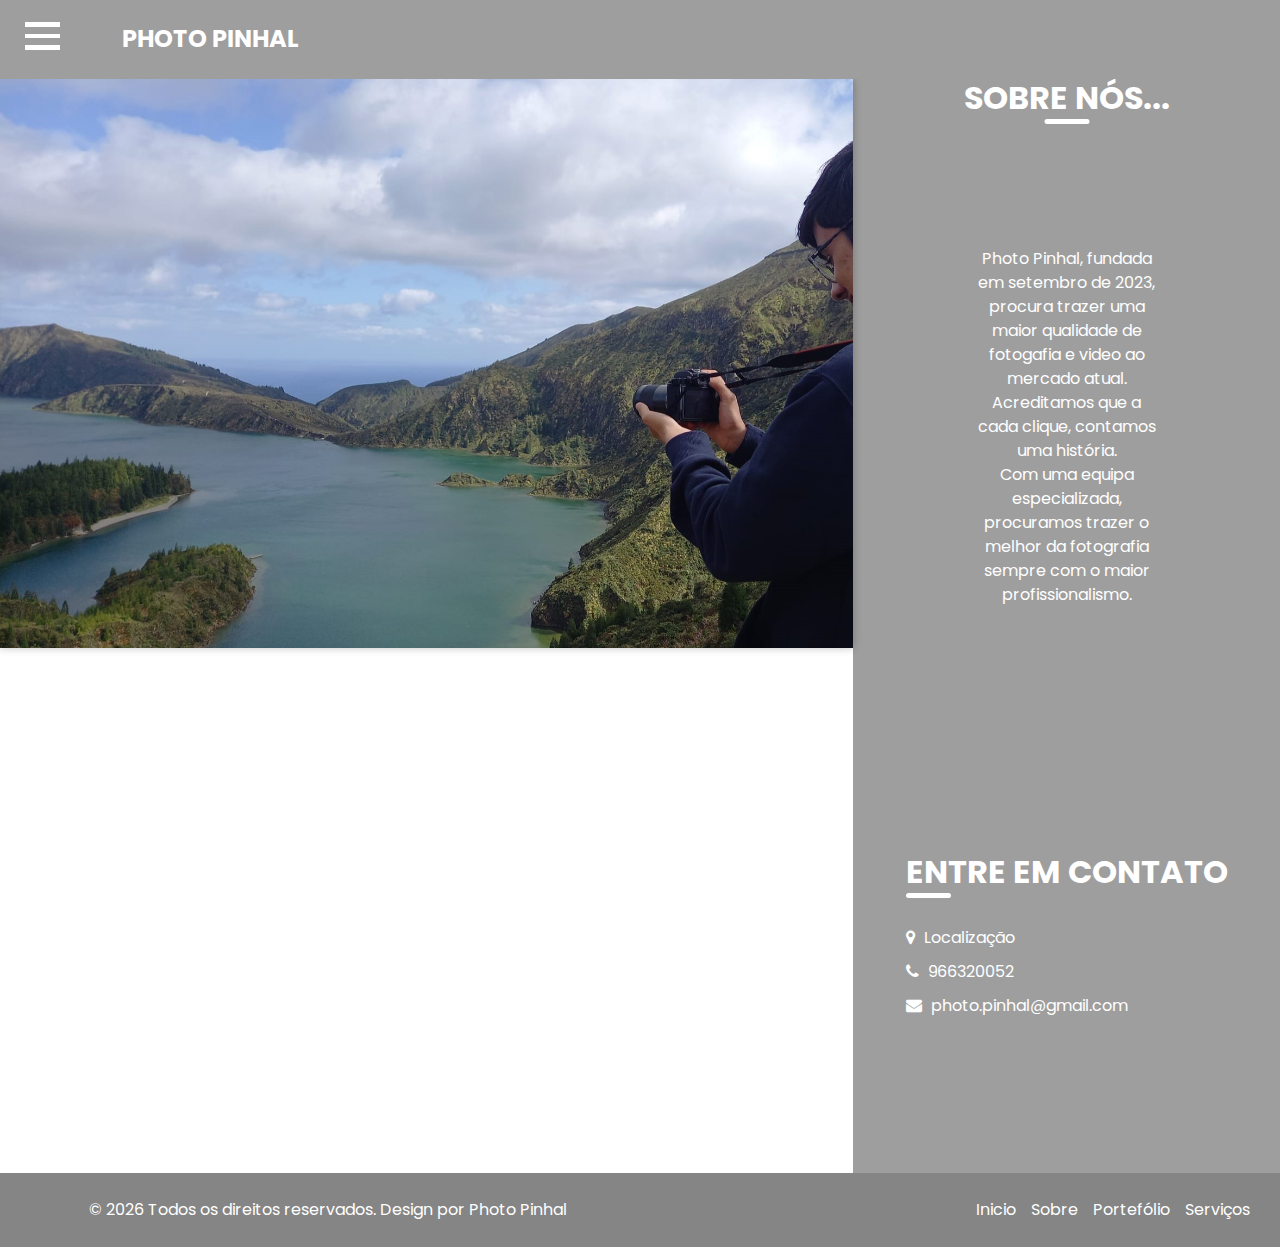
<file: about.html>
<!DOCTYPE html>
<html>

<head>
  <!-- Basic -->
  <meta charset="utf-8" />
  <meta http-equiv="X-UA-Compatible" content="IE=edge" />
  <!-- Mobile Metas -->
  <meta name="viewport" content="width=device-width, initial-scale=1, shrink-to-fit=no" />
  <!-- Site Metas -->
  <meta name="keywords" content="" />
  <meta name="description" content="" />
  <meta name="author" content="" />

  <title>Photo Pinhal</title>
  <link rel="shortcut icon" type="imagex/png" href="images/logoi.ico">

  <!-- slider stylesheet -->
  <link rel="stylesheet" type="text/css" href="https://cdnjs.cloudflare.com/ajax/libs/OwlCarousel2/2.3.4/assets/owl.carousel.min.css" />

  <!-- bootstrap core css -->
  <link rel="stylesheet" type="text/css" href="css/bootstrap.css" />
  <!-- fonts awesome style -->
  <link href="css/font-awesome.min.css" rel="stylesheet" />
  <!-- fonts style -->
  <link href="https://fonts.googleapis.com/css?family=Poppins:400,600,700&display=swap" rel="stylesheet" />
  <!-- Custom styles for this template -->
  <link href="css/style.css" rel="stylesheet" />
  <!-- responsive style -->
  <link href="css/responsive.css" rel="stylesheet" />
</head>

<body class="sub_page">
  <div class="hero_area">
    <!-- header section strats -->
    <header class="header_section">
      <nav class="navbar navbar-expand-lg custom_nav-container">
        <div class="custom_menu-btn">
          <button onclick="openNav()">
            <span class="s-1"> </span>
            <span class="s-2"> </span>
            <span class="s-3"> </span>
          </button>
        </div>
        <div id="myNav" class="overlay">
          <div class="menu_btn-style ">
            <button onclick="closeNav()">
              <span class="s-1"> </span>
              <span class="s-2"> </span>
              <span class="s-3"> </span>
            </button>
          </div>
          <div class="overlay-content">
            <img src="images/logophotopinhal.png" alt="" />
            <a class="" href="index.html">
              Inicio
            </a>
            <a class="active" href="about.html">
              Sobre
            </a>
            <a class="" href="portfolio.html">
              Portefólio
            </a>
            <a class="" href="team.html">
              Serviços
            </a>
          </div>
        </div>
        <a class="navbar-brand" href="index.html">
          <span>
            Photo Pinhal
          </span>
        </a>
      </nav>
    </header>
    <!-- end header section -->
  </div>

  <!-- about section -->

  <section class="about_section ">
    <div class="container-fluid">
      <div class="row">
        <div class="img-box col-lg-8 col-md-7">
          <img src="images/sobre.jpg" alt="" />
        </div>
        <div class="detail-box detail_box_common col-lg-4 col-md-5 text_center">
          <div class="heading_container heading_center">
            <h2>
              Sobre nós...
            </h2>
          </div>
          <p>
            Photo Pinhal, fundada em setembro de 2023, procura trazer uma maior qualidade de fotogafia e video ao mercado atual. <br> Acreditamos que a cada clique, contamos uma história. <br> Com uma equipa especializada, procuramos trazer o melhor da fotografia sempre com o maior profissionalismo.
          </p>
          <!-- <a href="">
            Ler mais
          </a> -->
        </div>
      </div>
    </div>
  </section>

  <!-- end about section -->

  <!-- contact section -->

  <section class="contact_section ">
    <div class="container-fluid">
      <div class="row">
        <div class="col-md-8 map_container">
          <div class="map">
            <div><iframe src="https://www.google.com/maps/embed?pb=!1m18!1m12!1m3!1d3058.458521269187!2d-8.783778788710837!3d39.953500071399006!2m3!1f0!2f0!3f0!3m2!1i1024!2i768!4f13.1!3m3!1m2!1s0xd226a5d2d2f70bd%3A0x7f17924f1e2f1f2f!2sCM1030%2020%2C%20Guia!5e0!3m2!1spt-PT!2spt!4v1752770997196!5m2!1spt-PT!2spt" width="600" height="450" style="border:0; width: 100%;" allowfullscreen="" loading="lazy" referrerpolicy="no-referrer-when-downgrade"></iframe></div>
          </div>
        </div>
        <div class="col-md-4 detail-box detail_box_common">
          <div>
            <div class="heading_container">
              <h2>
                Entre em contato
              </h2>
            </div>
            <div class="info_contact">
              <div class="contact_link_box">
                <a href="">
                  <i class="fa fa-map-marker" aria-hidden="true"></i>
                  <span>
                    Localização
                  </span>
                </a>
                <a href="">
                  <i class="fa fa-phone" aria-hidden="true"></i>
                  <span>
                    966320052
                  </span>
                </a>
                <a href="">
                  <i class="fa fa-envelope" aria-hidden="true"></i>
                  <span>
                    photo.pinhal@gmail.com
                  </span>
                </a>
              </div>
              <div class="info_social">
                <!-- <a href="">
                  <i class="fa fa-instagram" aria-hidden="true"></i>
                </a>
                <a href="">
                  <i class="fa fa-facebook" aria-hidden="true"></i>
                </a>
                <a href="">
                  <i class="fa fa-twitter" aria-hidden="true"></i>
                </a> -->
                <!-- <a href="">
                  <i class="fa fa-linkedin" aria-hidden="true"></i>
                </a> -->
              </div>
            </div>
          </div>
        </div>
      </div>
    </div>
  </section>

  <!-- end contact section -->

  <!-- footer section -->
  <footer class="footer_section">
    <div class="container-fluid">
      <div class="row">
        <div class="col-xl-6">
          <p>
            &copy; <span id="displayYear"></span> Todos os direitos reservados. Design
            por
            <a href="index.html">Photo Pinhal</a>
          </p>
        </div>
        <div class="col-xl-6">
          <div class="link_box">
            <a class="" href="index.html">
              Inicio
            </a>
            <a class="" href="about.html">
              Sobre
            </a>
            <a class="" href="portfolio.html">
              Portefólio
            </a>
            <a class="" href="team.html">
              Serviços
            </a>
          </div>
        </div>
      </div>
    </div>
  </footer>
  <!-- footer section -->

  <script src="js/jquery-3.4.1.min.js"></script>
  <script src="js/bootstrap.js"></script>
  <script src="https://cdnjs.cloudflare.com/ajax/libs/OwlCarousel2/2.3.4/owl.carousel.min.js">
  </script>
  <script src="js/custom.js"></script>

</body>

</html>
</file>
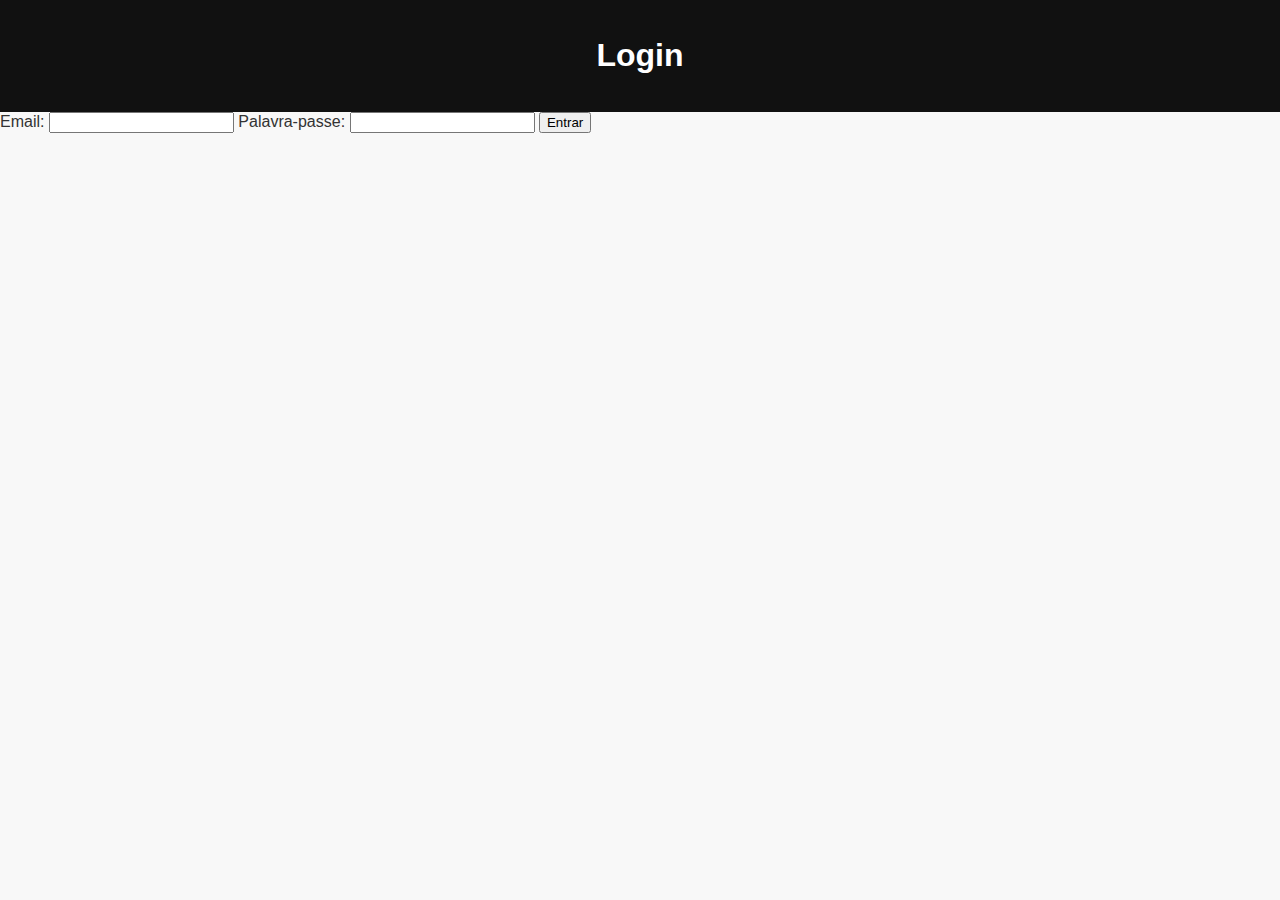
<file: dashboard.html>
<!DOCTYPE html>
<html lang="pt">
<head>
  <meta charset="UTF-8">
  <title>Dashboard</title>
  <link rel="stylesheet" href="style.css">
</head>
<body>
  <header>
    <h1>Painel do Utilizador</h1>
  </header>

  <section id="dashboard">
    <p>Bem-vindo, <span id="userEmail"></span>!</p>
    <div id="features"></div>
    <button onclick="logout()">Sair</button>
  </section>

  <script>
    const user = JSON.parse(localStorage.getItem("user"));
    const emailDisplay = document.getElementById("userEmail");
    const features = document.getElementById("features");

    if (!user) {
      window.location.href = "login.html";
    } else {
      emailDisplay.textContent = user.email;

      if (user.role === "fotografo") {
        features.innerHTML = `
          <h2>Funções de Fotógrafo</h2>
          <ul>
            <li>Upload de novas fotos</li>
            <li>Gerir álbuns</li>
            <li>Ver pedidos de clientes</li>
          </ul>`;
      } else {
        features.innerHTML = `
          <h2>Funções de Cliente</h2>
          <ul>
            <li>Ver álbuns privados</li>
            <li>Agendar sessão</li>
          </ul>`;
      }
    }

    function logout() {
      localStorage.removeItem("user");
      window.location.href = "login.html";
    }
  </script>
</body>
</html>
</file>
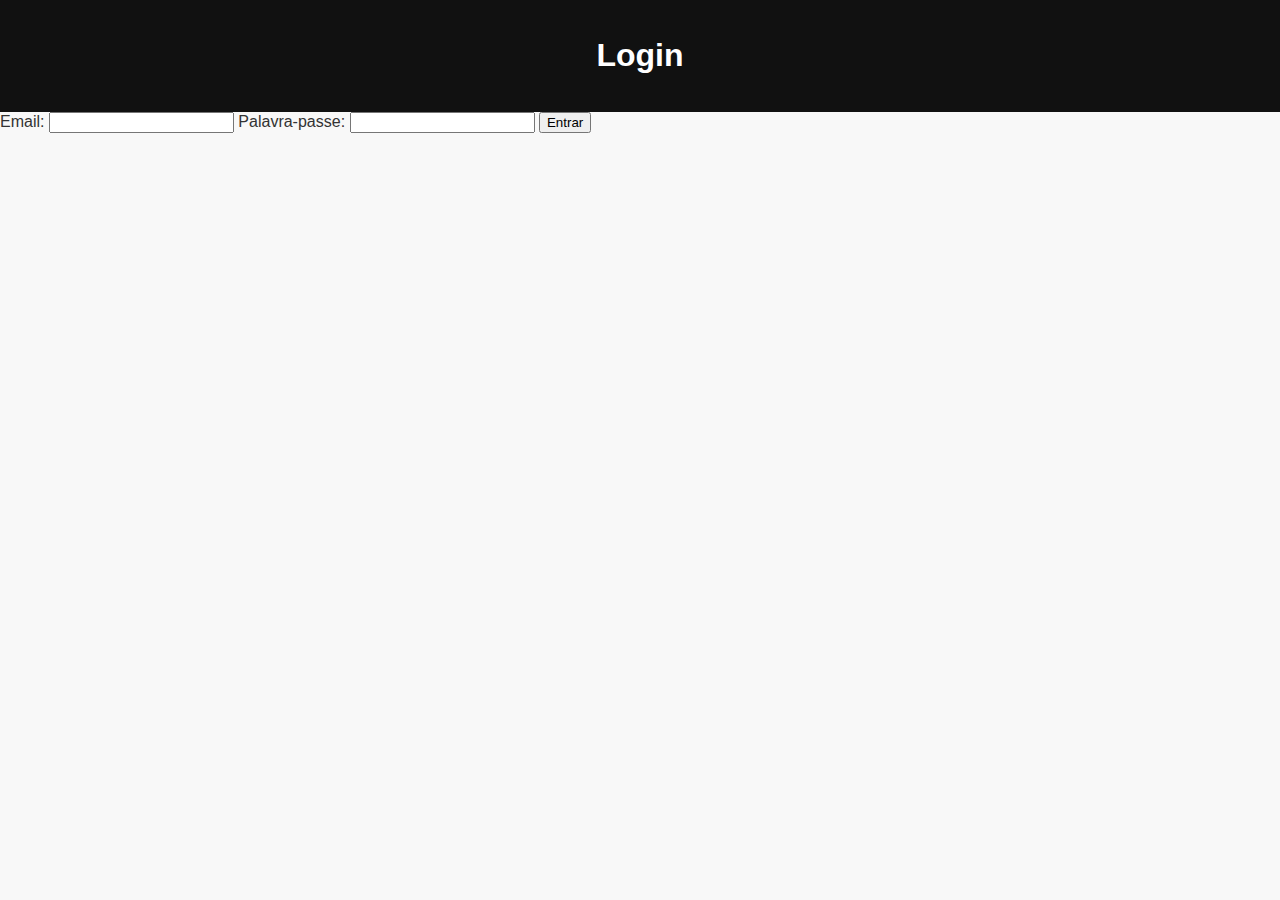
<file: login.html>
<!DOCTYPE html>
<html lang="pt">
<head>
  <meta charset="UTF-8">
  <title>Login - Photo Pinhal</title>
  <link rel="stylesheet" href="style.css">
</head>
<body>
  <header>
    <h1>Login</h1>
  </header>

  <section class="login-form">
    <form id="loginForm">
      <label>Email:</label>
      <input type="email" id="email" required>

      <label>Palavra-passe:</label>
      <input type="password" id="password" required>

      <button type="submit">Entrar</button>
    </form>
    <p id="loginMessage"></p>
  </section>

  <script src="data.js"></script>
  <script src="script.js"></script>
</body>
</html>
</file>
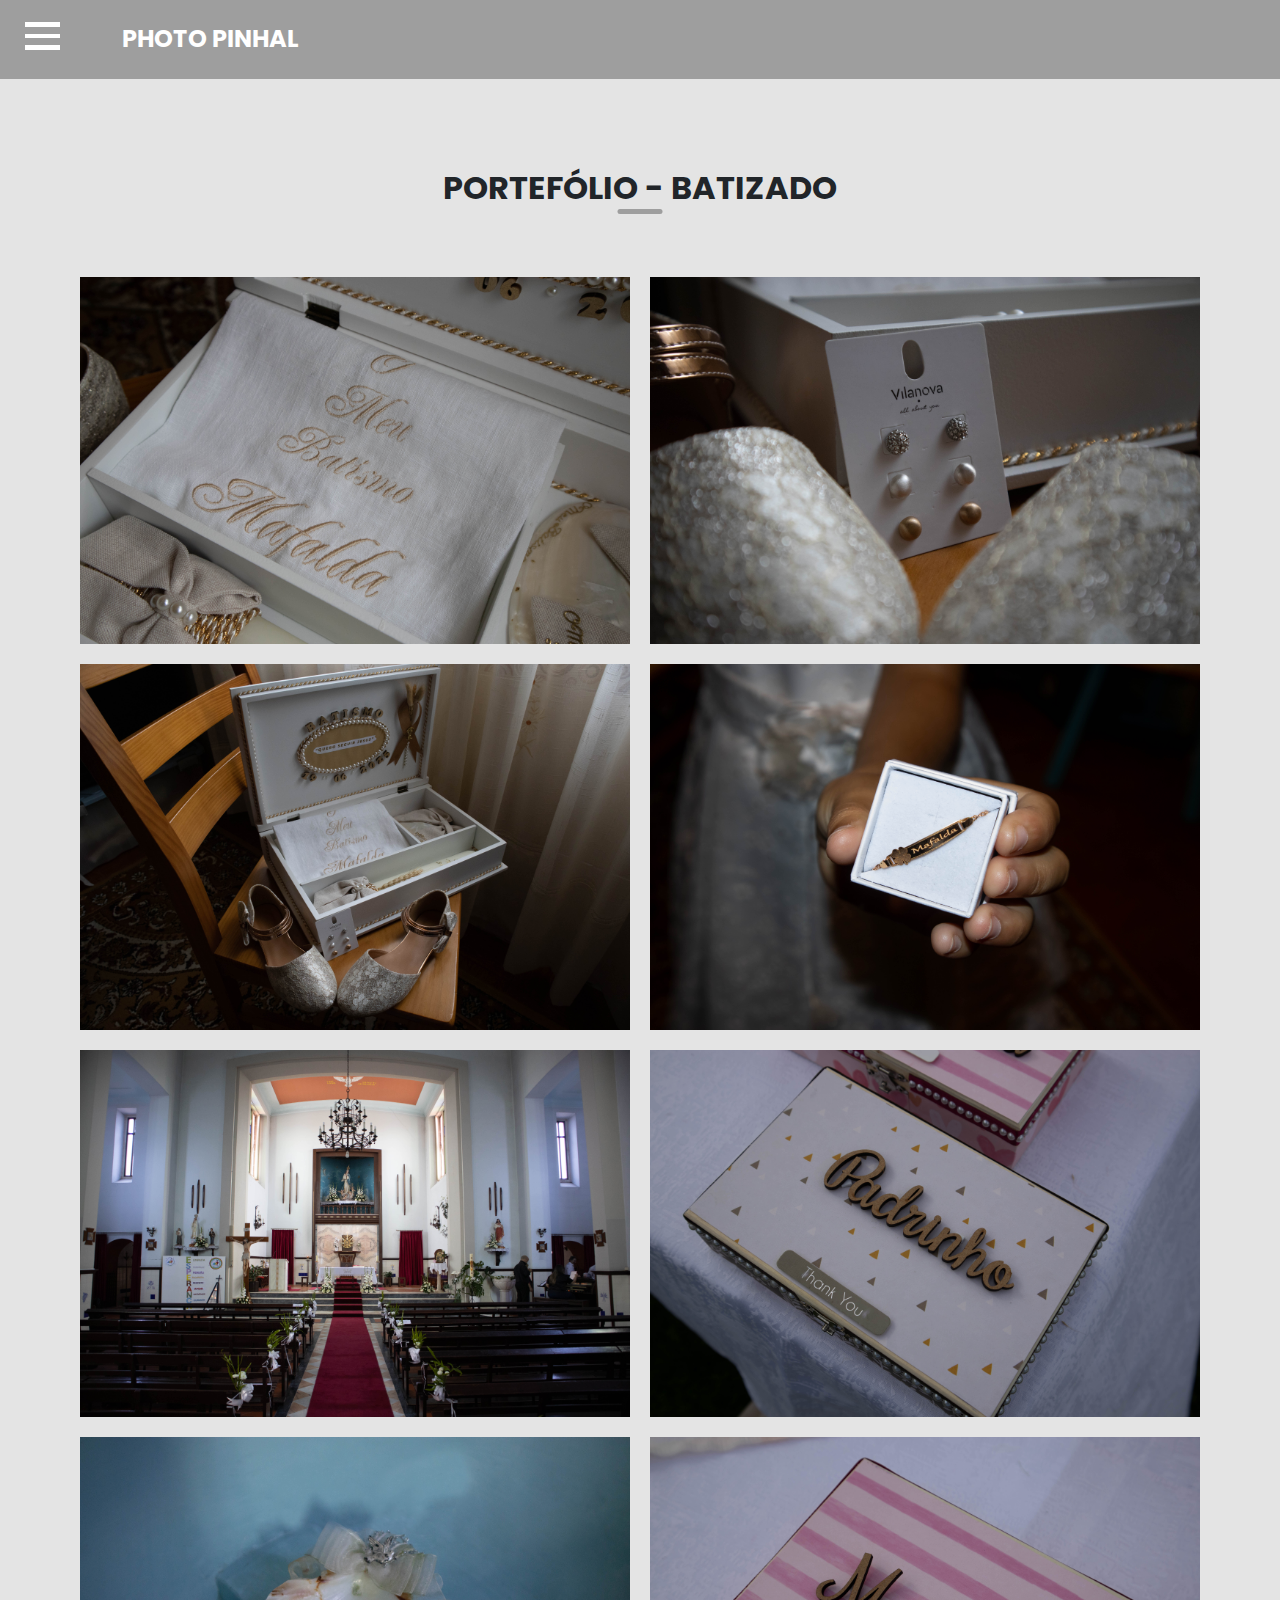
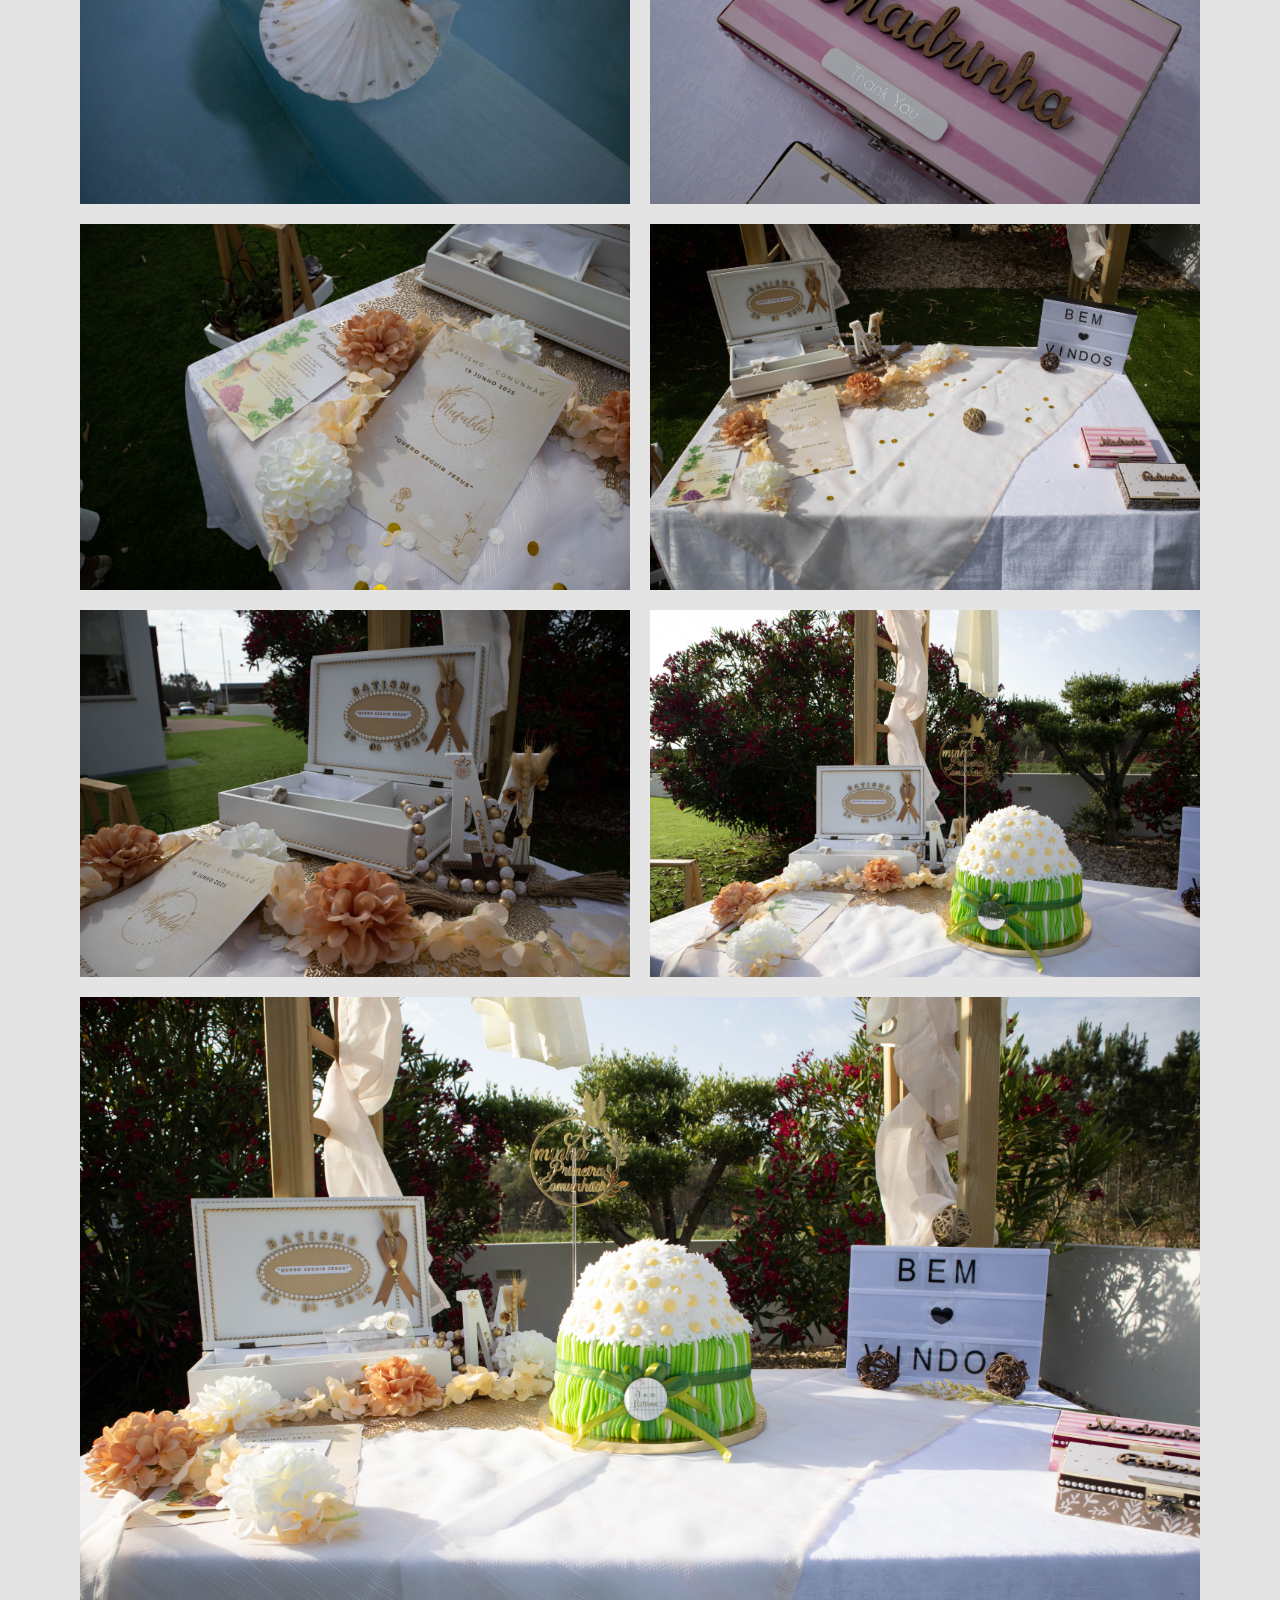
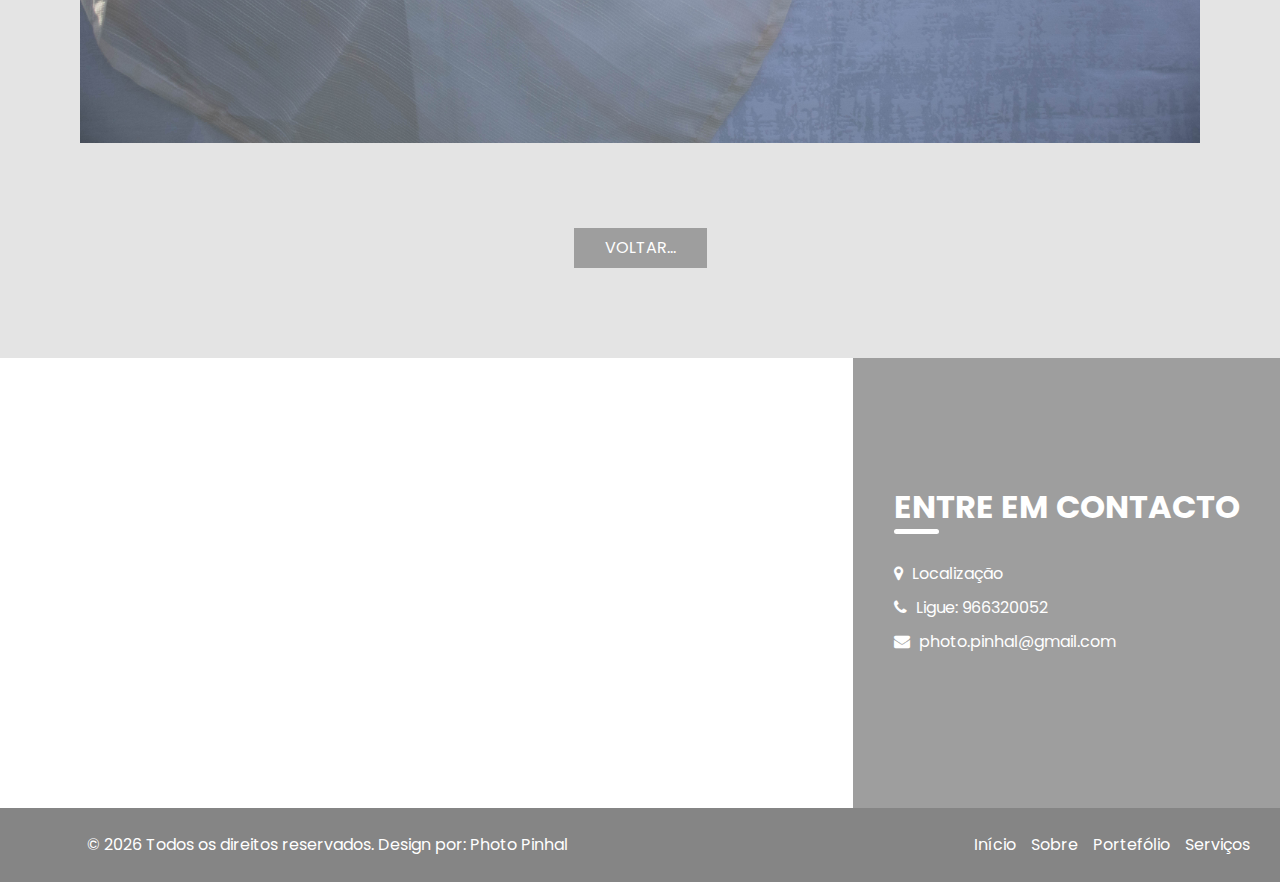
<file: p3.html>
<!DOCTYPE html>
<html>

<head>
  <!-- Basic -->
  <meta charset="utf-8" />
  <meta http-equiv="X-UA-Compatible" content="IE=edge" />
  <!-- Mobile Metas -->
  <meta name="viewport" content="width=device-width, initial-scale=1, shrink-to-fit=no" />
  <!-- Site Metas -->
  <meta name="keywords" content="" />
  <meta name="description" content="" />
  <meta name="author" content="" />

  <title>Photo Pinhal</title>
  <link rel="shortcut icon" type="imagex/png" href="images/logoi.ico">

  <!-- slider stylesheet -->
  <link rel="stylesheet" type="text/css" href="https://cdnjs.cloudflare.com/ajax/libs/OwlCarousel2/2.3.4/assets/owl.carousel.min.css" />

  <!-- bootstrap core css -->
  <link rel="stylesheet" type="text/css" href="css/bootstrap.css" />
  <!-- fonts awesome style -->
  <link href="css/font-awesome.min.css" rel="stylesheet" />
  <!-- fonts style -->
  <link href="https://fonts.googleapis.com/css?family=Poppins:400,600,700&display=swap" rel="stylesheet" />
  <!-- Custom styles for this template -->
  <link href="css/style.css" rel="stylesheet" />
  <!-- responsive style -->
  <link href="css/responsive.css" rel="stylesheet" />
</head>

<body class="sub_page">
  <div class="hero_area">
    <!-- header section strats -->
    <header class="header_section">
      <nav class="navbar navbar-expand-lg custom_nav-container">
        <div class="custom_menu-btn">
          <button onclick="openNav()">
            <span class="s-1"> </span>
            <span class="s-2"> </span>
            <span class="s-3"> </span>
          </button>
        </div>
        <div id="myNav" class="overlay">
          <div class="menu_btn-style ">
            <button onclick="closeNav()">
              <span class="s-1"> </span>
              <span class="s-2"> </span>
              <span class="s-3"> </span>
            </button>
          </div>
          <div class="overlay-content">
            <img src="images/logophotopinhal.png" alt="" />
            <a class="" href="p1.html">
              Parte 1
            </a>
            <a class="active" href="p2.html">
              Parte 2
            </a>
            <a class="" href="portfolio.html">
              Portefólio
            </a>
            <a class="" href="index.html">
              Início
            </a>
          </div>
        </div>
        <a class="navbar-brand" href="index.html">
          <span>
            Photo Pinhal
          </span>
        </a>
      </nav>
    </header>
    <!-- end header section -->
  </div>


  <!-- portfolio section -->

  <section class="portfolio_section layout_padding">
    <div class="container">
      <div class="heading_container heading_center">
        <h2>
          Portefólio - Batizado 
        </h2>
      </div>
<!-- gfghjhgjhg -->
            <!-- NOVO NOVO NOVO -->
      <div class="portfolio_container ">
        <div class="box-1">
          <div class="img-box b-1">
            <img src="images/b1.jpg" alt="">
            <div class="btn-box">
              
            </div>
          </div>
          <div class="img-box b-2">
            <img src="images/b2.jpg" alt="">
            <div class="btn-box">
              
            </div>
          </div>
        </div>
        <!-- <div class="box-2">
          <div class="box-2-top">
            <div class="img-box b-3">
              <img src="images/tt8.JPG" alt="">
              <div class="btn-box">
                <a href="" class="btn-1">
                  <i class="fa fa-share-alt" aria-hidden="true"></i>
                </a>
              </div>
            </div>
          </div>
        </div> -->
        <div class="box-3">
          <div class="img-box b-1">
            <img src="images/b3.jpg" alt="">
            <div class="btn-box">
              
            </div>
          </div>
          <div class="img-box b-2">
            <img src="images/b4.jpg" alt="">
            <div class="btn-box">
              
            </div>
          </div>
        </div>
      </div>
      <!-- NOVO NOVO NOVO -->

            <!-- NOVO NOVO NOVO -->
      <div class="portfolio_container ">
        <div class="box-1">
          <div class="img-box b-1">
            <img src="images/b5.jpg" alt="">
            <div class="btn-box">
              
            </div>
          </div>
          <div class="img-box b-2">
            <img src="images/b6.jpg" alt="">
            <div class="btn-box">
              
            </div>
          </div>
        </div>
        <!-- <div class="box-2">
          <div class="box-2-top">
            <div class="img-box b-3">
              <img src="images/tt8.JPG" alt="">
              <div class="btn-box">
                <a href="" class="btn-1">
                  <i class="fa fa-share-alt" aria-hidden="true"></i>
                </a>
              </div>
            </div>
          </div>
        </div> -->
        <div class="box-3">
          <div class="img-box b-1">
            <img src="images/b7.jpg" alt="">
            <div class="btn-box">
              
            </div>
          </div>
          <div class="img-box b-2">
            <img src="images/b8.jpg" alt="">
            <div class="btn-box">
              
            </div>
          </div>
        </div>
      </div>
      <!-- NOVO NOVO NOVO -->

            <!-- NOVO NOVO NOVO -->
      <div class="portfolio_container ">
        <div class="box-1">
          <div class="img-box b-1">
            <img src="images/b9.jpg" alt="">
            <div class="btn-box">
              
            </div>
          </div>
          <div class="img-box b-2">
            <img src="images/b10.jpg" alt="">
            <div class="btn-box">
              
            </div>
          </div>
        </div>
        <!-- <div class="box-2">
          <div class="box-2-top">
            <div class="img-box b-3">
              <img src="images/tt8.JPG" alt="">
              <div class="btn-box">
                <a href="" class="btn-1">
                  <i class="fa fa-share-alt" aria-hidden="true"></i>
                </a>
              </div>
            </div>
          </div>
        </div> -->
        <div class="box-3">
          <div class="img-box b-1">
            <img src="images/b11.jpg" alt="">
            <div class="btn-box">
              
            </div>
          </div>
          <div class="img-box b-2">
            <img src="images/b12.jpg" alt="">
            <div class="btn-box">
              
            </div>
          </div>
        </div>
      </div>
      <!-- NOVO NOVO NOVO -->

      <!-- NOVO NOVO NOVO -->
      <div class="portfolio_container ">
        <div class="box-1">
          <div class="img-box b-1">
            <img src="images/b13.jpg" alt="">
            <div class="btn-box">
              
            </div>
          </div>
        <div>
        <a href="portfolio.html" class="read_btn">
          Voltar...
        </a>
      </div>
    </div>
  </section>
  <!-- end portfolio section -->

  <!-- contact section -->

  <section class="contact_section ">
    <div class="container-fluid">
      <div class="row">
        <div class="col-md-8 map_container">
          <div class="map">
            <div><iframe src="https://www.google.com/maps/embed?pb=!1m18!1m12!1m3!1d3058.458521269187!2d-8.783778788710837!3d39.953500071399006!2m3!1f0!2f0!3f0!3m2!1i1024!2i768!4f13.1!3m3!1m2!1s0xd226a5d2d2f70bd%3A0x7f17924f1e2f1f2f!2sCM1030%2020%2C%20Guia!5e0!3m2!1spt-PT!2spt!4v1752770997196!5m2!1spt-PT!2spt" width="600" height="450" style="border:0; width: 100%;" allowfullscreen="" loading="lazy" referrerpolicy="no-referrer-when-downgrade"></iframe></div>
          </div>
        </div>
        <div class="col-md-4 detail-box detail_box_common">
          <div>
            <div class="heading_container">
              <h2>
                Entre em contacto
              </h2>
            </div>
            <div class="info_contact">
              <div class="contact_link_box">
                <a href="">
                  <i class="fa fa-map-marker" aria-hidden="true"></i>
                  <span>
                    Localização
                  </span>
                </a>
                <a href="">
                  <i class="fa fa-phone" aria-hidden="true"></i>
                  <span>
                    Ligue: 966320052
                  </span>
                </a>
                <a href="">
                  <i class="fa fa-envelope" aria-hidden="true"></i>
                  <span>
                    photo.pinhal@gmail.com
                  </span>
                </a>
              </div>
              <div class="info_social">
                <!-- <a href="">
                  <i class="fa fa-instagram" aria-hidden="true"></i>
                </a>
                <a href="">
                  <i class="fa fa-facebook" aria-hidden="true"></i>
                </a>
                <a href="">
                  <i class="fa fa-twitter" aria-hidden="true"></i>
                </a> -->
                <!-- <a href="">
                  <i class="fa fa-linkedin" aria-hidden="true"></i>
                </a> -->
              </div>
            </div>
          </div>
        </div>
      </div>
    </div>
  </section>

  <!-- end contact section -->


  <!-- footer section -->
  <footer class="footer_section">
    <div class="container-fluid">
      <div class="row">
        <div class="col-xl-6">
          <p>
            &copy; <span id="displayYear"></span> Todos os direitos reservados. Design 
            por: 
            <a href="index.html">Photo Pinhal</a>
          </p>
        </div>
        <div class="col-xl-6">
          <div class="link_box">
            <a class="" href="index.html">
              Início
            </a>
            <a class="" href="about.html">
              Sobre
            </a>
            <a class="" href="portfolio.html">
              Portefólio
            </a>
            <a class="" href="team.html">
              Serviços
            </a>
          </div>
        </div>
      </div>
    </div>
  </footer>
  <!-- footer section -->

  <script src="js/jquery-3.4.1.min.js"></script>
  <script src="js/bootstrap.js"></script>
  <script src="https://cdnjs.cloudflare.com/ajax/libs/OwlCarousel2/2.3.4/owl.carousel.min.js">
  </script>
  <script src="js/custom.js"></script>


</body>

</html>
</file>
<file: css/style.css>
body {
  font-family: 'Poppins', sans-serif;
  overflow-x: hidden;
}

.layout_margin {
  margin-top: 90px;
  margin-bottom: 90px;
}

.layout_padding {
  padding-top: 90px;
  padding-bottom: 90px;
}

.layout_padding2 {
  padding-top: 75px;
  padding-bottom: 75px;
}

.layout_padding2-top {
  padding-top: 75px;
}

.layout_padding2-bottom {
  padding-bottom: 75px;
}

.layout_padding-top {
  padding-top: 90px;
}

.layout_padding-bottom {
  padding-bottom: 90px;
}

.heading_container {
  display: -webkit-box;
  display: -ms-flexbox;
  display: flex;
  -webkit-box-orient: vertical;
  -webkit-box-direction: normal;
      -ms-flex-direction: column;
          flex-direction: column;
}

.heading_container h2 {
  font-weight: bold;
  text-transform: uppercase;
  position: relative;
  padding-bottom: 7px;
}

.heading_container h2::before {
  content: "";
  position: absolute;
  bottom: 0;
  left: 50%;
  -webkit-transform: translateX(-50%);
          transform: translateX(-50%);
  width: 45px;
  height: 5px;
  background-color: #ffffff;
  border-radius: 10px;
}

.heading_container .heading_center {
  -webkit-box-align: center;
      -ms-flex-align: center;
          align-items: center;
  text-align: center;
}

.detail_box_common {
  background-color: #9e9e9e;
  /* background-color: #a34318; */
  display: -webkit-box;
  display: -ms-flexbox;
  display: flex;
  -webkit-box-orient: vertical;
  -webkit-box-direction: normal;
      -ms-flex-direction: column;
          flex-direction: column;
  -webkit-box-align: center;
      -ms-flex-align: center;
          align-items: center;
  -webkit-box-pack: center;
      -ms-flex-pack: center;
          justify-content: center;
  color: #ffffff;
}

.text_center {
  text-align: center;
}

/*header section*/
.hero_area {
  position: relative;
}

.sub_page .header_section {
  position: relative;
  background-color: #9e9e9e;
  /* background-color: #85310c; */
}

.sub_page .header_section .custom_menu-btn span {
  background-color: #fff;
}

.sub_page .header_section .navbar-brand span {
  color: #fff;
}

.header_section {
  padding: 15px 25px;
  position: absolute;
  z-index: 99999;
  width: 100%;
}

.header_section .nav_container {
  margin: 0 auto;
}

.navbar-brand {
  display: -webkit-box;
  display: -ms-flexbox;
  display: flex;
  margin: 0;
  margin-left: 5%;
}


.navbar-brand span {
  font-weight: 700;
  color: #000000;
  font-size: 24px;
  text-transform: uppercase;
}


/* FAZER?? */
/* LOGO */
/* .navbar-brand img {
  width: 75px;
  height: 75px;
} */
/* LOGO */


.custom_nav-container {
  padding: 0;
  height: 100%;
}

.custom_nav-container .call_btn {
  display: inline-block;
  background-color: #ffffff;
  color: #000000;
  padding: 8px 25px;
  border: 1px solid #ffffff;
  border-radius: 0;
  -webkit-transition: all 0.3s;
  transition: all 0.3s;
  text-transform: uppercase;
  font-size: 15px;
  text-transform: uppercase;
  margin-left: auto;
}

.custom_nav-container .call_btn:hover {
  background-color: transparent;
  color: #ffffff;
}

.custom_nav-container.navbar-expand-lg .navbar-nav .nav-link {
  padding: 0px 25px;
  color: #fefeff;
  text-align: center;
  font-family: "Roboto", sans-serif;
}

.custom_menu-btn button {
  outline: none;
  border: none;
  background-color: transparent;
  padding: 0;
}

.custom_menu-btn span {
  display: block;
  width: 35px;
  height: 4.5px;
  background-color: #000000;
  margin: 7px 0;
  -webkit-transition: all 0.3s;
  transition: all 0.3s;
}

.menu_btn-style {
  position: fixed;
  left: 27.5px;
  top: 12.5px;
}

.menu_btn-style button {
  margin-top: 0px;
  outline: none;
  border: none;
  background-color: transparent;
  -webkit-transform: translateX(2px);
          transform: translateX(2px);
}

.menu_btn-style span {
  display: block;
  width: 35px;
  height: 4.5px;
  background-color: #ffffff;
  margin: 7px 0;
  -webkit-transition: all 0.3s;
  transition: all 0.3s;
}

.menu_btn-style button .s-1 {
  -webkit-transform: rotate(45deg) translateY(16px);
          transform: rotate(45deg) translateY(16px);
}

.menu_btn-style button .s-2 {
  -webkit-transform: translateX(-100px);
          transform: translateX(-100px);
}

.menu_btn-style button .s-3 {
  -webkit-transform: rotate(-45deg) translateY(-16px);
          transform: rotate(-45deg) translateY(-16px);
}

.overlay {
  height: 100%;
  width: 0;
  position: fixed;
  z-index: 1;
  top: 0;
  left: 0;
  background-color: #c3cdee73;
  /* background-color: rgba(141, 58, 21, 0.95); */
  overflow-x: hidden;
  -webkit-transition: 0.5s;
  transition: 0.5s;
}

.overlay .closebtn {
  position: absolute;
  top: 0;
  right: 30px;
}

.overlay a {
  display: inline-block;
  padding: 10px 15px;
  text-decoration: none;
  font-size: 18px;
  text-transform: uppercase;
  color: #ffffff;
  margin: 10px 0;
  display: block;
  -webkit-transition: 0.3s;
  transition: 0.3s;
  border: 1.5px solid #ffffff;
  border-radius: 5px;
  width: 190px;
}

.overlay a:hover, .overlay a.active {
  border-color: transparent;
  background-color: #ffffff;
  color: #000000;
}

/* LOGO NO MENU */
.overlay-content img {
  width: 150px;
  height: 150px;
}
/* LOGO NO MENU */


.menu_btn-style {
  display: none;
}

.overlay-content {
  position: relative;
  top: 20%;
  width: 100%;
  text-align: center;
  margin-top: 30px;
  display: -webkit-box;
  display: -ms-flexbox;
  display: flex;
  -webkit-box-orient: vertical;
  -webkit-box-direction: normal;
      -ms-flex-direction: column;
          flex-direction: column;
  -webkit-box-align: center;
      -ms-flex-align: center;
          align-items: center;
}

.menu_width {
  width: 100%;
}

.scroll-y-hidden {
  overflow-y: hidden;
}

a,
a:hover,
a:focus {
  text-decoration: none;
}

a:hover,
a:focus {
  color: initial;
}

.btn,
.btn:focus {
  outline: none !important;
  -webkit-box-shadow: none;
          box-shadow: none;
}

/*end header section*/
.slider_section {
  background-image: url(../images/slider-bg.jpg);
  background-size: cover;
  -webkit-box-flex: 1;
      -ms-flex: 1;
          flex: 1;
  position: relative;
}

.slider_section .slider_text_carousel,
.slider_section .slider_image_carousel {
  width: 100%;
  height: 100%;
}

.slider_section .slider_text_carousel .carousel-inner,
.slider_section .slider_text_carousel .carousel-item,
.slider_section .slider_image_carousel .carousel-inner,
.slider_section .slider_image_carousel .carousel-item {
  height: 100%;
}

.slider_section .detail-box {
  display: -webkit-box;
  display: -ms-flexbox;
  display: flex;
  -webkit-box-orient: vertical;
  -webkit-box-direction: normal;
      -ms-flex-direction: column;
          flex-direction: column;
  -webkit-box-align: center;
      -ms-flex-align: center;
          align-items: center;
  -webkit-box-pack: justify;
      -ms-flex-pack: justify;
          justify-content: space-between;
  background-color: #eee;
  padding: 0;
}

.slider_section .detail-box .detail_content {
  display: -webkit-box;
  display: -ms-flexbox;
  display: flex;
  -webkit-box-align: center;
      -ms-flex-align: center;
          align-items: center;
  height: 100%;
  padding: 0 25px;
}

.slider_section .detail-box h1 {
  margin: 25px auto;
  font-weight: bold;
  display: -webkit-box;
  display: -ms-flexbox;
  display: flex;
  -webkit-box-orient: vertical;
  -webkit-box-direction: normal;
      -ms-flex-direction: column;
          flex-direction: column;
  text-transform: uppercase;
}

.slider_section .detail-box a {
  display: inline-block;
  background-color: #9e9e9e;
  /* background-color: #85310c; */
  color: #ffffff;
  padding: 10px 45px;
  border: 1px solid #9e9e9e;
  /* border: 1px solid #85310c; */
  border-radius: 0;
  -webkit-transition: all 0.3s;
  transition: all 0.3s;
  text-transform: uppercase;
}

.slider_section .detail-box a:hover {
  background-color: transparent;
  color: #9e9e9e;
  /* color: #85310c; */
}

.slider_section .img-box {
  -webkit-box-flex: 3;
      -ms-flex: 3;
          flex: 3;
  padding: 0;
}

.slider_section .img-box img {
  width: 100%;
}

.slider_section .carousel_btn-box {
  position: absolute;
  right: 0;
  bottom: 0;
  display: -webkit-box;
  display: -ms-flexbox;
  display: flex;
  margin-left: 45px;
  z-index: 2;
}

.slider_section .carousel_btn-box .slider_btn_prev,
.slider_section .carousel_btn-box .slider_btn_next {
  width: 50px;
  height: 50px;
  display: -webkit-box;
  display: -ms-flexbox;
  display: flex;
  -webkit-box-pack: center;
      -ms-flex-pack: center;
          justify-content: center;
  -webkit-box-align: center;
      -ms-flex-align: center;
          align-items: center;
  font-size: 20px;
  color: #ffffff;
  background-color: #9e9e9e;
  /* background-color: #85310c; */
  -webkit-transition: all .3s;
  transition: all .3s;
}

.slider_section .carousel_btn-box .slider_btn_prev:hover,
.slider_section .carousel_btn-box .slider_btn_next:hover {
  background-color: #ffffff;
  color: #9e9e9e;
  /* color: #85310c; */
}

.about_section .heading_container h2 {
  text-transform: uppercase;
}

.about_section .detail-box {
  background-color: #9e9e9e;
  /* background-color: #a34318; */
  padding: 0 20px;
}

.about_section .detail-box p {
  margin-top: 15px;
}

/* TÁ AQUI O BOTÃO DE SOBRE NÓS DA INDEX */
/* azul original: #1d47d1 */
.about_section .detail-box a {
  display: inline-block;
  background-color: #929292;
  /* background-color: #85310c; */
  color: #ffffff;
  padding: 10px 40px;
  border: 1px solid #929292;
  /* border: 1px solid #85310c; */
  border-radius: 0;
  -webkit-transition: all 0.3s;
  transition: all 0.3s;
  text-transform: uppercase;
  margin-top: 15px;
}
/* --------------------- */

.about_section .detail-box a:hover {
  background-color: #ffffff;
  border-color: #ffffff;
  color: #9e9e9e;
  /* color: #85310c; */
}

.about_section .img-box {
  position: relative;
  padding: 0;
}

.about_section .img-box img {
  width: 100%;
  position: relative;
  z-index: 1;
  -webkit-box-shadow: 0 0 8px 0 rgba(0, 0, 0, 0.25);
          box-shadow: 0 0 8px 0 rgba(0, 0, 0, 0.25);
}

.portfolio_section {
  text-align: center;
  background-color: #e4e4e4;
}

.portfolio_section .heading_container {
  margin-bottom: 45px;
}

.portfolio_section .heading_container h2::before {
  background-color: #9e9e9e;
  /* background-color: #85310c; */
}

.portfolio_section p {
  margin-top: 25px;
  margin-bottom: 30px;
}

.portfolio_section .portfolio_container {
  display: -webkit-box;
  display: -ms-flexbox;
  display: flex;
}

.portfolio_section .portfolio_container .img-box {
  margin: 10px;
  position: relative;
  display: -webkit-box;
  display: -ms-flexbox;
  display: flex;
  -webkit-box-flex: 1;
      -ms-flex-positive: 1;
          flex-grow: 1;
}

.portfolio_section .portfolio_container .img-box img {
  width: 100%;
  height: 100%;
}

.portfolio_section .portfolio_container .img-box .btn-box {
  position: absolute;
  top: 50%;
  left: 50%;
  -webkit-transform: translate(-50%, -50%);
          transform: translate(-50%, -50%);
  display: -webkit-box;
  display: -ms-flexbox;
  display: flex;
}

/* antigo botão de partilhar das fotos */
.portfolio_section .portfolio_container .img-box .btn-box a {
  display: -webkit-box;
  display: -ms-flexbox;
  display: flex;
  -webkit-box-pack: center;
      -ms-flex-pack: center;
          justify-content: center;
  -webkit-box-align: center;
      -ms-flex-align: center;
          align-items: center;
  width: 200px;
  height: 60px;
  background-color: #ffffff;
  border-radius: 5%;
  background-size: 18px;
  background-position: center;
  background-repeat: no-repeat;
  margin: 0 5px;
  opacity: 0;
  visibility: hidden;
  -webkit-transition: all .3s;
  transition: all .3s;
  color: #000000;
  font-size: 20px;
}

.portfolio_section .portfolio_container .img-box .btn-box a:hover {
  background-color: rgba(228, 234, 234, 0.9);
}

.portfolio_section .portfolio_container .img-box::before {
  content: "";
  position: absolute;
  width: 100%;
  height: 100%;
  top: 0;
  left: 0;
  background-color: #a3b2e06e;
  /* background-color: rgba(152, 64, 25, 0.9); */
  z-index: 0;
  opacity: 0;
  visibility: hidden;
  -webkit-transition: all .3s;
  transition: all .3s;
}

.portfolio_section .portfolio_container .img-box:hover a {
  visibility: visible;
  opacity: 1;
}

.portfolio_section .portfolio_container .img-box:hover::before {
  visibility: visible;
  opacity: 1;
}

.portfolio_section .portfolio_container .box-1,
.portfolio_section .portfolio_container .box-2,
.portfolio_section .portfolio_container .box-3 {
  display: -webkit-box;
  display: -ms-flexbox;
  display: flex;
  -webkit-box-orient: vertical;
  -webkit-box-direction: normal;
      -ms-flex-direction: column;
          flex-direction: column;
  -webkit-box-pack: stretch;
      -ms-flex-pack: stretch;
          justify-content: stretch;
  -webkit-box-align: stretch;
      -ms-flex-align: stretch;
          align-items: stretch;
}

.portfolio_section .portfolio_container .box-2-btm {
  display: -webkit-box;
  display: -ms-flexbox;
  display: flex;
  -webkit-box-pack: stretch;
      -ms-flex-pack: stretch;
          justify-content: stretch;
  -webkit-box-align: stretch;
      -ms-flex-align: stretch;
          align-items: stretch;
}

.portfolio_section .portfolio_container .box-2-btm .box-2-left {
  display: -webkit-box;
  display: -ms-flexbox;
  display: flex;
}

.portfolio_section .portfolio_container .box-2-btm .box-2-right {
  display: -webkit-box;
  display: -ms-flexbox;
  display: flex;
  -webkit-box-orient: vertical;
  -webkit-box-direction: normal;
      -ms-flex-direction: column;
          flex-direction: column;
  -webkit-box-pack: stretch;
      -ms-flex-pack: stretch;
          justify-content: stretch;
  -webkit-box-align: stretch;
      -ms-flex-align: stretch;
          align-items: stretch;
}

.portfolio_section .read_btn {
  display: inline-block;
  background-color: #9e9e9e;
  /* background-color: #85310c; */
  color: #ffffff;
  padding: 7px 30px;
  border: 1px solid #9e9e9e;
  /* border: 1px solid #85310c; */
  border-radius: 0;
  -webkit-transition: all 0.3s;
  transition: all 0.3s;
  text-transform: uppercase;
  margin-top: 75px;
}

.portfolio_section .read_btn:hover {
  background-color: transparent;
  color: #9e9e9e;
  /* color: #85310c; */
}

.team_section .team_container {
  padding: 25px 45px;
}

.team_section .team_box {
  position: relative;
  border-radius: 10px;
  overflow: hidden;
  margin: 25px 0;
}

.team_section .team_box .img-box img {
  width: 100%;
}

.team_section .team_box .detail-box {
  position: absolute;
  top: 0;
  left: 0;
  width: 100%;
  height: 100%;
  display: -webkit-box;
  display: -ms-flexbox;
  display: flex;
  -webkit-box-orient: vertical;
  -webkit-box-direction: normal;
      -ms-flex-direction: column;
          flex-direction: column;
  -webkit-box-align: center;
      -ms-flex-align: center;
          align-items: center;
  -webkit-box-pack: center;
      -ms-flex-pack: center;
          justify-content: center;
  background-color: #a2b2e485;
  /* background-color: rgba(163, 67, 24, 0.9); */
  color: #ffffff;
  visibility: hidden;
  opacity: 0;
  -webkit-transition: all .3s;
  transition: all .3s;
}

.team_section .team_box .detail-box h5 {
  font-weight: 600;
}

.team_section .team_box .detail-box a {
  color: inherit;
  font-size: 24px;
}

.team_section .team_box .detail-box a:hover {
  color: #9e9e9e;
  /* color: #85310c; */
}

.team_section .team_box:hover .detail-box {
  opacity: 1;
  visibility: visible;
}

.contact_section {
  position: relative;
}

.contact_section .heading_container {
  margin-bottom: 15px;
}

.contact_section .heading_container h2::before {
  left: 0;
  -webkit-transform: none;
          transform: none;
}

.contact_section .map_container {
  height: 450px;
  overflow: hidden;
  display: -webkit-box;
  display: -ms-flexbox;
  display: flex;
  -webkit-box-align: stretch;
      -ms-flex-align: stretch;
          align-items: stretch;
  padding: 0;
}

.contact_section .map_container .map {
  height: 100%;
  -webkit-box-flex: 1;
      -ms-flex: 1;
          flex: 1;
}

.contact_section .map_container .map #googleMap {
  height: 100%;
}

.contact_section .info_contact .contact_link_box {
  display: -webkit-box;
  display: -ms-flexbox;
  display: flex;
  -webkit-box-orient: vertical;
  -webkit-box-direction: normal;
      -ms-flex-direction: column;
          flex-direction: column;
}

.contact_section .info_contact .contact_link_box a {
  margin: 5px 0;
  color: #ffffff;
}

.contact_section .info_contact .contact_link_box a i {
  margin-right: 5px;
}

.contact_section .info_contact .contact_link_box a:hover {
  color: #8d8d8d;
  /* color: #85310c; */
}

.contact_section .info_social {
  display: -webkit-box;
  display: -ms-flexbox;
  display: flex;
  margin-top: 20px;
}

.contact_section .info_social a {
  display: -webkit-box;
  display: -ms-flexbox;
  display: flex;
  -webkit-box-pack: center;
      -ms-flex-pack: center;
          justify-content: center;
  -webkit-box-align: center;
      -ms-flex-align: center;
          align-items: center;
  color: #ffffff;
  border-radius: 100%;
  margin-right: 10px;
  font-size: 24px;
}

.contact_section .info_social a:hover {
  color: #8d8d8d;
  /* color: #85310c; */
}

/* footer section*/
.footer_section {
  background-color: #858585;
  /* background-color: #762500; */
  color: #ffffff;
  padding: 0 15px;
}

.footer_section .row {
  -webkit-box-align: center;
      -ms-flex-align: center;
          align-items: center;
}

.footer_section p {
  margin: 0;
  padding: 25px 0;
  color: #ffffff;
}

.footer_section p a {
  color: inherit;
}

.footer_section .link_box {
  display: -webkit-box;
  display: -ms-flexbox;
  display: flex;
  -webkit-box-pack: end;
      -ms-flex-pack: end;
          justify-content: flex-end;
}

.footer_section .link_box a {
  display: -webkit-box;
  display: -ms-flexbox;
  display: flex;
  -webkit-box-align: center;
      -ms-flex-align: center;
          align-items: center;
  color: #ffffff;
  margin-left: 15px;
}

.footer_section .link_box a:hover {
  color: #9e9e9e;
  /* color: #85310c; */
}

form{
  width: 300px;
  padding: 50px;
}
p{
  padding: 100px;
  text-align: center;
}
input, label{
  width: 1000px;
  text-align: center;
}
/*# sourceMappingURL=style.css.map */
</file>
<file: css/responsive.css>
@media (max-width: 1200px) {
    .footer_section {
        text-align: center;
        padding-top: 25px;
    }

    .footer_section .row {
        flex-direction: column-reverse;
    }

    .footer_section .link_box {
        justify-content: center;
    }
}

@media (max-width: 1120px) {
    .slider_section .detail-box h1 {
        font-size: 2rem;
    }
}

@media (max-width: 991px) {
    .portfolio_section .portfolio_container {
        flex-wrap: wrap;
    }

    .portfolio_section .portfolio_container .box-1 {
        flex-basis: 100%;
        flex-direction: row;
    }

    .portfolio_section .portfolio_container .box-2,
    .portfolio_section .portfolio_container .box-3 {
        flex-basis: 50%;
    }

    .detail_box_common {
        padding: 25px 15px !important;
    }

    .about_section .img-box img {
        height: 100%;
    }

    .footer_section {
        padding-left: 0;
        padding-right: 0;
    }
}

@media (max-width: 767px) {
    .detail_box_common {
        padding: 45px 15px !important;
    }

    .custom_nav-container {
        justify-content: space-between;
    }

    .custom_menu-btn span {
        background-color: #fff;
    }

    .navbar-brand span {
        color: #fff;
    }

    .custom_nav-container .call_btn {
        margin: 0;
    }

    .slider_section .row {
        flex-direction: column-reverse;
    }

    .slider_section .detail-box .detail_content {
        padding: 45px 25px;
    }

    .slider_section .detail-box h1 {
        margin-top: 0;
    }

    .portfolio_section .portfolio_container .box-2,
    .portfolio_section .portfolio_container .box-3 {
        flex-basis: 100%;
    }

    .portfolio_section .portfolio_container .box-3 {
        flex-direction: row;
    }

    .contact_section .heading_container h2::before {
        left: 50%;
        transform: translateX(-50%);
    }

    .contact_section .detail-box {
        text-align: center;
        align-items: center;
    }

    .contact_section .info_social {
        justify-content: center;
    }

    .contact_section .info_social a {
        margin: 0 10px;
    }
}

@media (max-width: 576px) {

    .heading_container h2 {
        font-size: 1.8rem;
    }

    .portfolio_section .portfolio_container .box-1,
    .portfolio_section .portfolio_container .box-3 {
        flex-direction: column;
    }

    .footer_section .link_box {
        flex-direction: column;
        align-items: center;
    }

    .footer_section .link_box a {
        margin-left: 0;
    }

    .footer_section .link_box a:not(:nth-last-child(1)) {
        margin-bottom: 10px;

    }

}

@media (max-width: 480px) {
    .custom_nav-container .call_btn {
        display: none;
    }
}

@media (max-width: 420px) {}

@media (max-width: 360px) {}

@media (min-width: 1200px) {
    .container {
        max-width: 1170px;
    }

}
</file>
<file: style.css>
body {
  font-family: sans-serif;
  margin: 0;
  background: #f8f8f8;
  color: #333;
}

header {
  background: #111;
  color: white;
  padding: 1rem;
  text-align: center;
}

nav a {
  color: #ddd;
  margin: 0 10px;
  text-decoration: none;
}

.portfolio {
  padding: 2rem;
  text-align: center;
}

.gallery {
  display: flex;
  justify-content: center;
  gap: 1rem;
  flex-wrap: wrap;
}

.gallery img {
  width: 300px;
  border-radius: 10px;
  box-shadow: 0 4px 10px rgba(0,0,0,0.2);
}

footer {
  background: #111;
  color: white;
  text-align: center;
  padding: 1rem;
}
</file>
